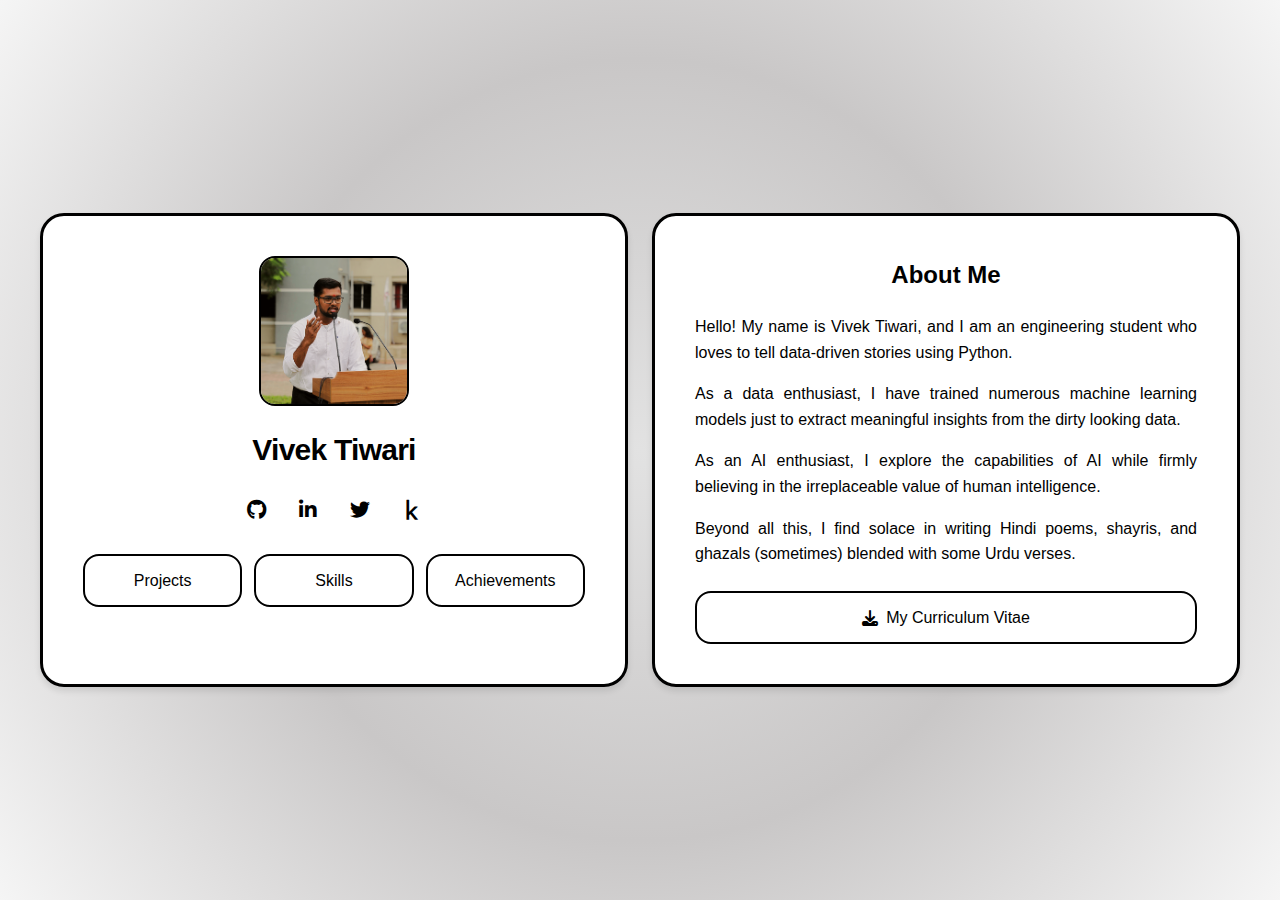
<file: index.html>
<!DOCTYPE html>
<html lang="en">

<head>
  <meta charset="UTF-8">
  <meta name="viewport" content="width=device-width, initial-scale=1.0">
  <title>Vivek Tiwari - Portfolio</title>
  <link rel="icon" href="favicon.ico" type="image/x-icon">
  <link rel="stylesheet" href="css/style.css">
  <link rel="stylesheet" href="https://cdnjs.cloudflare.com/ajax/libs/font-awesome/6.4.0/css/all.min.css">
</head>

<body>
  <main class="home-container">
    <div class="cards-container">
      <!-- Info Card (Left) -->
      <div class="business-card">
        <div class="profile-image-container">
          <img src="images/vivek.png" alt="Vivek Tiwari" class="profile-image">
        </div>

        <h1 class="name">Vivek Tiwari</h1>

        <div class="social-links">
          <a href="https://github.com/VivekTiwari-S" target="_blank" class="social-link" aria-label="GitHub Profile">
            <i class="fab fa-github"></i>
          </a>
          <a href="https://www.linkedin.com/in/vivek-s-tiwari/" target="_blank" class="social-link"
            aria-label="LinkedIn Profile">
            <i class="fab fa-linkedin-in"></i>
          </a>
          <a href="https://x.com/imvst03" target="_blank" class="social-link" aria-label="Twitter Profile">
            <i class="fab fa-twitter"></i>
          </a>
          <a href="https://www.kaggle.com/vivekstiwari" target="_blank" class="social-link" aria-label="Kaggle Profile">
            <i class="fab fa-kaggle"></i>
          </a>
        </div>

        <div class="navigation-buttons">
          <a href="projects.html" class="nav-button">Projects</a>
          <a href="skills.html" class="nav-button">Skills</a>
          <a href="achievements.html" class="nav-button">Achievements</a>
        </div>
      </div>

      <!-- About Card (Right) -->
      <div class="about-card">
        <h2 class="about-title">About Me</h2>

        <div class="about-content">
          <p class="justified-text">Hello! My name is Vivek Tiwari, and I am an engineering student who loves to tell
            data-driven stories using Python.
          <p class="justified-text">As a data enthusiast, I have trained numerous machine learning models just to
            extract meaningful insights from the dirty looking data.</p>
          <p class="justified-text">As an AI enthusiast, I explore the capabilities of AI while firmly believing in the
            irreplaceable value of
            human intelligence.</p>
          <p class="justified-text">Beyond all this, I find solace in writing Hindi poems, shayris, and ghazals
            (sometimes) blended with some
            Urdu verses.</p>
        </div>

        <a href="vivek_cv.pdf" download class="resume-button">
          <i class="fas fa-download"></i> My Curriculum Vitae
        </a>
      </div>
    </div>
  </main>

  <script src="js/main.js"></script>
</body>

</html>
</file>
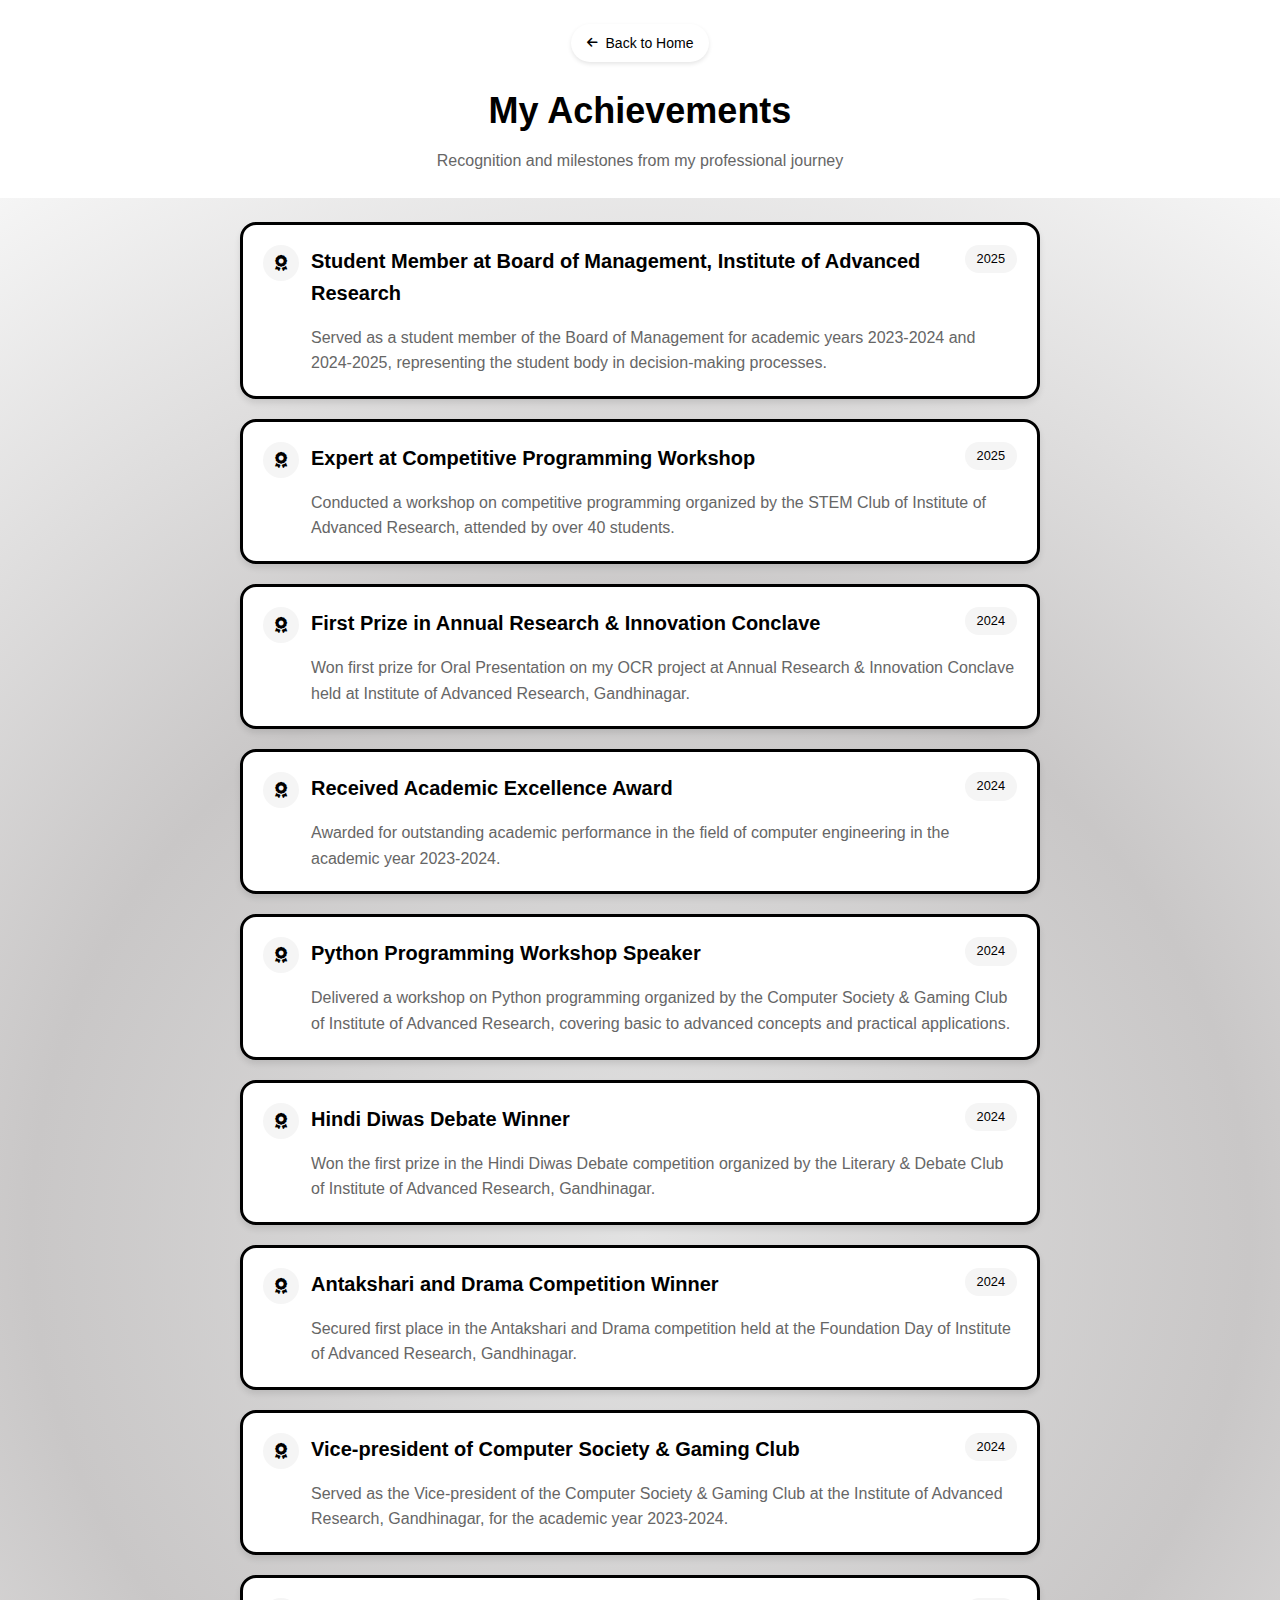
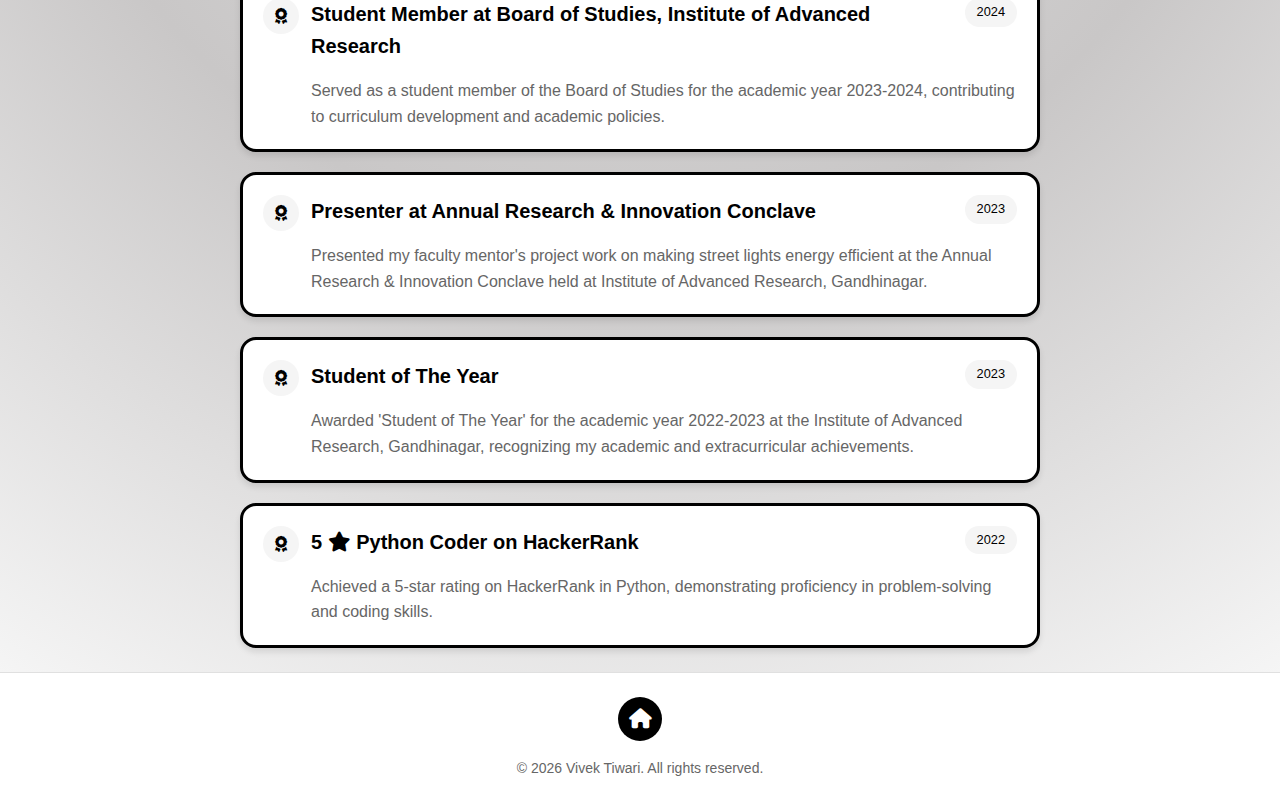
<file: achievements.html>
<!DOCTYPE html>
<html lang="en">

<head>
  <meta charset="UTF-8">
  <meta name="viewport" content="width=device-width, initial-scale=1.0">
  <title>Achievements - Vivek Tiwari</title>
  <link rel="icon" href="favicon.ico" type="image/x-icon">
  <link rel="stylesheet" href="css/style.css">
  <link rel="stylesheet" href="https://cdnjs.cloudflare.com/ajax/libs/font-awesome/6.4.0/css/all.min.css">
</head>

<body>
  <div class="page-container">
    <header class="page-header">
      <a href="index.html" class="back-button">
        <i class="fas fa-arrow-left"></i>
        Back to Home
      </a>
      <h1>My Achievements</h1>
      <p class="subtitle">Recognition and milestones from my professional journey</p>
    </header>

    <main class="achievements-container">
      <div class="achievements-list" id="achievements-list">
        <!-- Achievements will be loaded from JavaScript -->
      </div>
    </main>

    <footer class="page-footer">
      <a href="index.html" class="home-button" aria-label="Go to home">
        <i class="fas fa-home"></i>
      </a>
      <p class="copyright">© <span id="current-year"></span> Vivek Tiwari. All rights reserved.</p>
    </footer>
  </div>

  <script src="js/main.js"></script>
  <script src="js/achievements.js"></script>
</body>

</html>
</file>
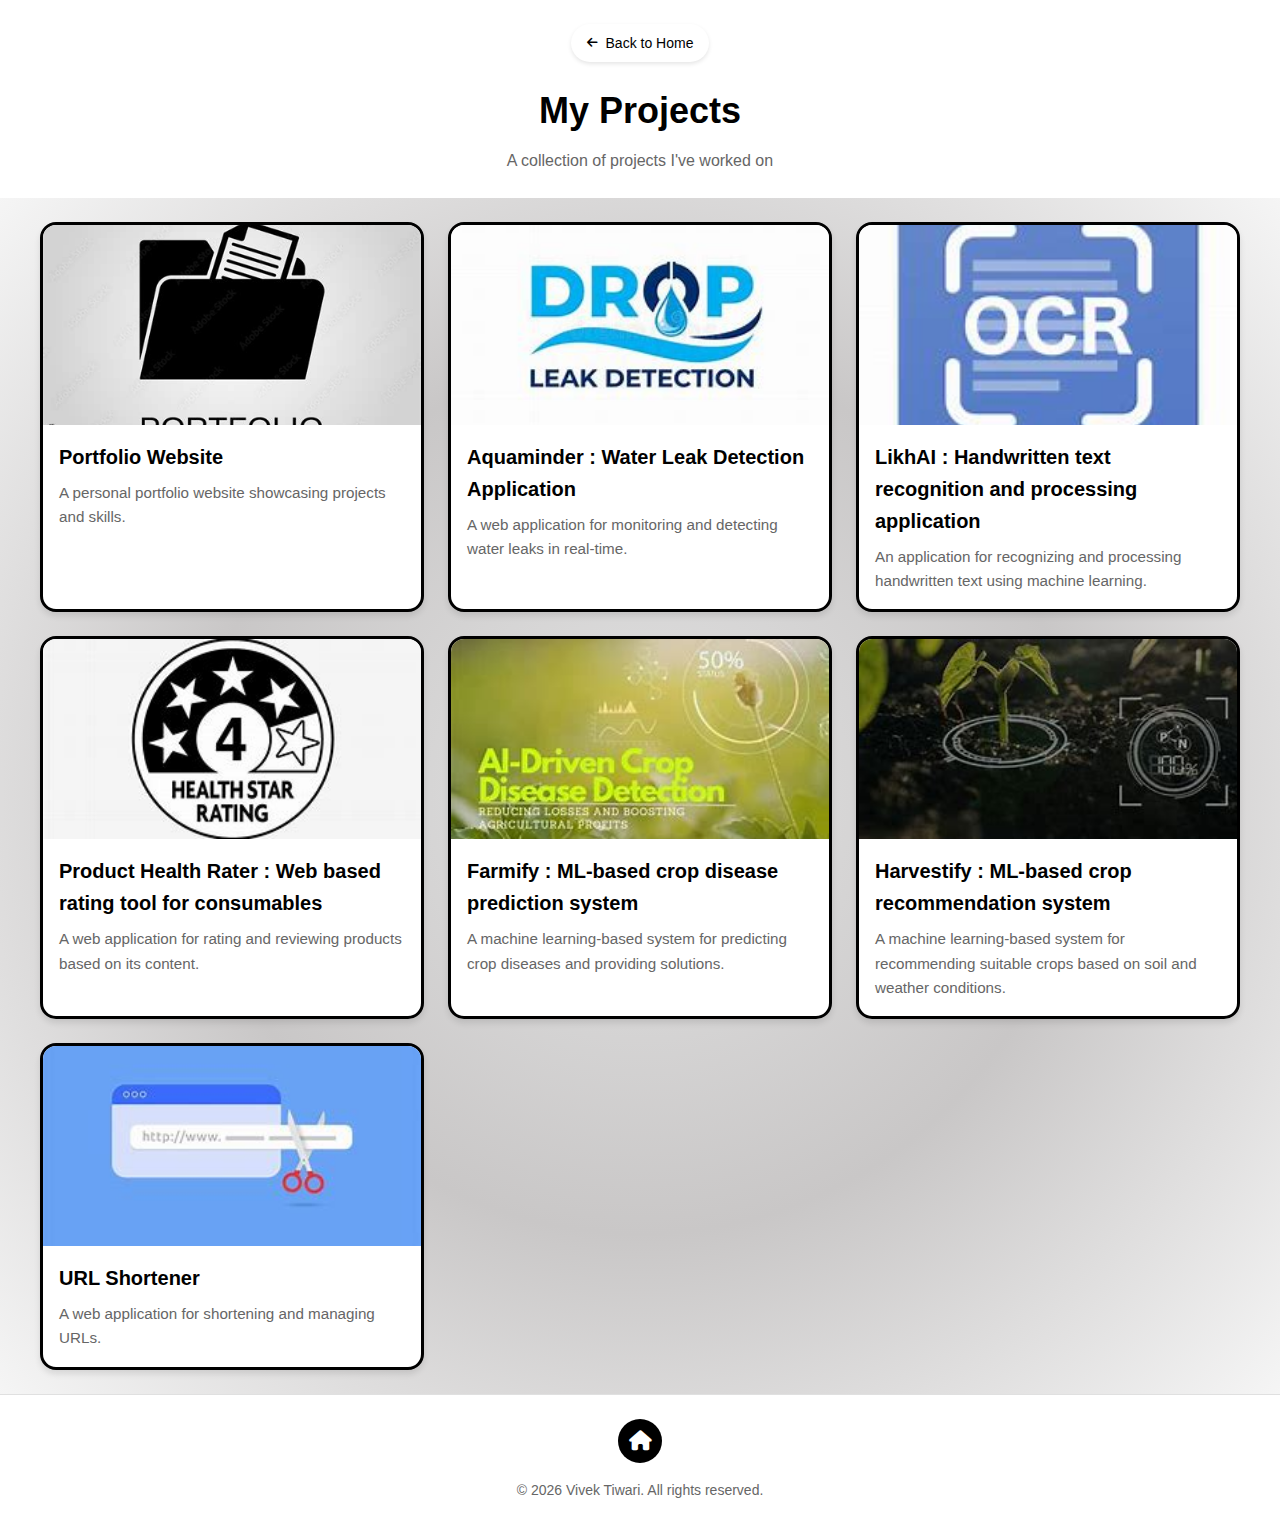
<file: projects.html>
<!DOCTYPE html>
<html lang="en">

<head>
  <meta charset="UTF-8">
  <meta name="viewport" content="width=device-width, initial-scale=1.0">
  <title>Projects - Vivek Tiwari</title>
  <link rel="icon" href="favicon.ico" type="image/x-icon">
  <link rel="stylesheet" href="css/style.css">
  <link rel="stylesheet" href="https://cdnjs.cloudflare.com/ajax/libs/font-awesome/6.4.0/css/all.min.css">
</head>

<body>
  <div class="page-container">
    <header class="page-header">
      <a href="index.html" class="back-button">
        <i class="fas fa-arrow-left"></i>
        Back to Home
      </a>
      <h1>My Projects</h1>
      <p class="subtitle">A collection of projects I've worked on</p>
    </header>

    <main class="projects-container">
      <div class="projects-grid" id="projects-grid">
        <!-- Projects will be loaded from JavaScript -->
      </div>
    </main>

    <footer class="page-footer">
      <a href="index.html" class="home-button" aria-label="Go to home">
        <i class="fas fa-home"></i>
      </a>
      <p class="copyright">© <span id="current-year"></span> Vivek Tiwari. All rights reserved.</p>
    </footer>
  </div>

  <script src="js/main.js"></script>
  <script src="js/projects.js"></script>
</body>

</html>
</file>
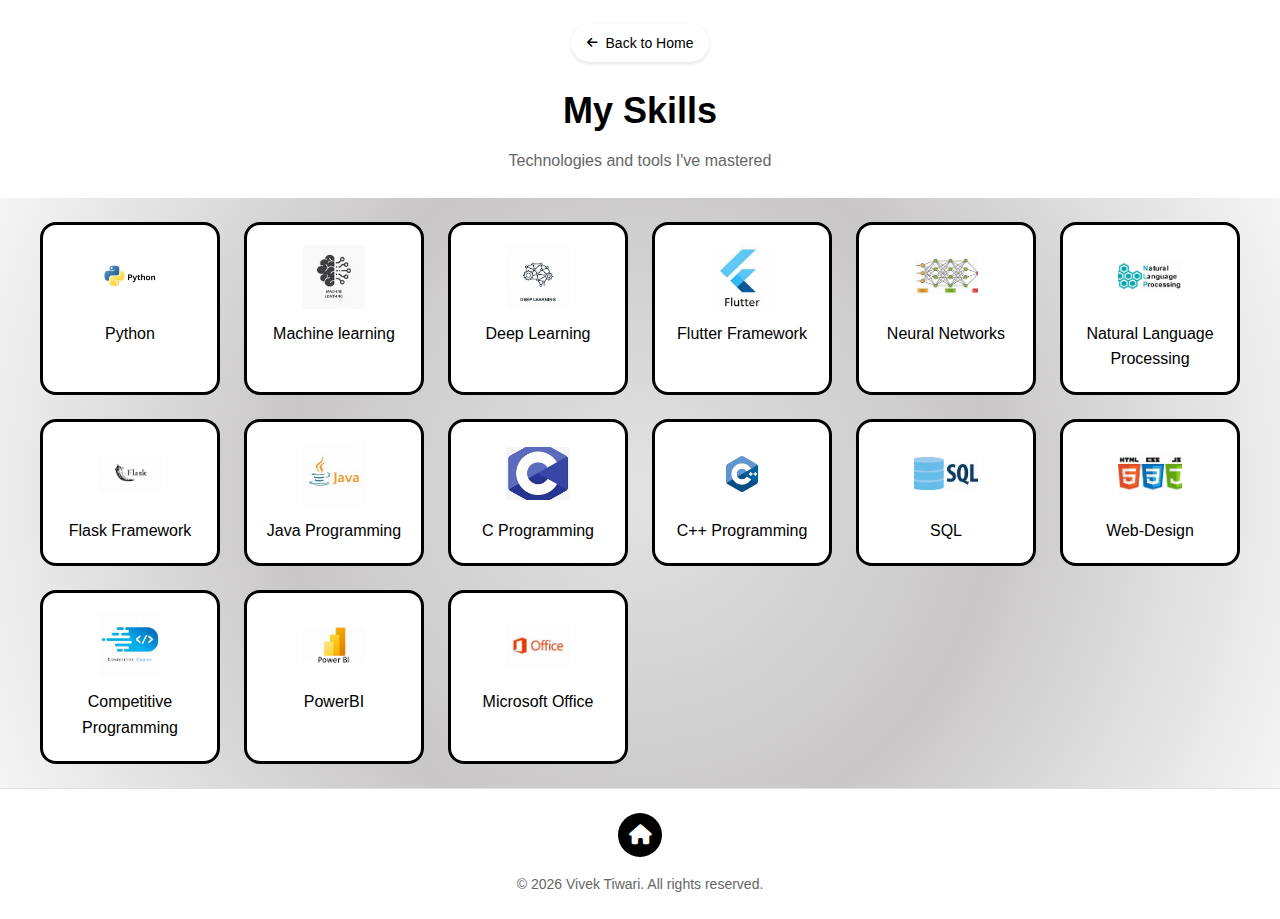
<file: skills.html>
<!DOCTYPE html>
<html lang="en">

<head>
  <meta charset="UTF-8">
  <meta name="viewport" content="width=device-width, initial-scale=1.0">
  <title>Skills - Vivek Tiwari</title>
  <link rel="icon" href="favicon.ico" type="image/x-icon">
  <link rel="stylesheet" href="css/style.css">
  <link rel="stylesheet" href="https://cdnjs.cloudflare.com/ajax/libs/font-awesome/6.4.0/css/all.min.css">
</head>

<body>
  <div class="page-container">
    <header class="page-header">
      <a href="index.html" class="back-button">
        <i class="fas fa-arrow-left"></i>
        Back to Home
      </a>
      <h1>My Skills</h1>
      <p class="subtitle">Technologies and tools I've mastered</p>
    </header>

    <main class="skills-container">
      <div class="skills-grid" id="skills-grid">
        <!-- Skills will be loaded from JavaScript -->
      </div>
    </main>

    <footer class="page-footer">
      <a href="index.html" class="home-button" aria-label="Go to home">
        <i class="fas fa-home"></i>
      </a>
      <p class="copyright">© <span id="current-year"></span> Vivek Tiwari. All rights reserved.</p>
    </footer>
  </div>

  <script src="js/main.js"></script>
  <script src="js/skills.js"></script>
</body>

</html>
</file>
<file: css/style.css>
/* Base Styles */
:root {
    --primary-bg: #ffffff;
    --secondary-bg: #f5f5f5;
    --primary-text: #000000;
    --secondary-text: #666666;
    --border-color: #e0e0e0;
    --hover-bg: #f0f0f0;
    --card-shadow: 0 4px 6px rgba(0, 0, 0, 0.1);
    --hover-shadow: 0 10px 15px rgba(0, 0, 0, 0.1);
    --border-radius-sm: 8px;
    --border-radius-md: 16px;
    --border-radius-lg: 24px;
    --border-radius-xl: 32px;
    --border-radius-full: 9999px;
    --transition-speed: 300ms;
    --container-padding: 1rem;
}

* {
    margin: 0;
    padding: 0;
    box-sizing: border-box;
}

html {
    scroll-behavior: smooth;
    font-size: 16px;
    /* Base font size for rem calculations */
}

body {
    font-family: -apple-system, BlinkMacSystemFont, "Segoe UI", Roboto, Oxygen, Ubuntu, Cantarell, "Open Sans",
        "Helvetica Neue", sans-serif;
    background-color: var(--secondary-bg);
    background: radial-gradient(circle at center, #e2e2e2 0%, #c9c7c7 50%, #f5f5f5 100%);
    color: var(--primary-text);
    line-height: 1.6;
    transition: background-color var(--transition-speed), color var(--transition-speed);
    overflow-x: hidden;
    /* Prevent horizontal scrolling */
}

.justified-text {
    text-align: justify;
}

a {
    text-decoration: none;
    color: inherit;
}

/* Scrollbar Styles */
::-webkit-scrollbar {
    width: 8px;
}

::-webkit-scrollbar-track {
    background: #f1f1f1;
}

::-webkit-scrollbar-thumb {
    background: #888;
    border-radius: 10px;
}

::-webkit-scrollbar-thumb:hover {
    background: #555;
}

/* Home Page Styles */
.home-container {
    min-height: 100vh;
    display: flex;
    justify-content: center;
    align-items: center;
    padding: var(--container-padding);
    width: 100%;
}

.cards-container {
    display: flex;
    flex-direction: column;
    gap: 1.5rem;
    width: 100%;
    max-width: 1200px;
    margin: 0 auto;
}

.business-card,
.about-card {
    width: 100%;
    background-color: var(--primary-bg);
    border-radius: var(--border-radius-lg);
    padding: 1.5rem;
    box-shadow: var(--card-shadow);
    transition: transform var(--transition-speed), box-shadow var(--transition-speed);
    border: 3px solid black;
}

.business-card:hover,
.about-card:hover {
    transform: translateY(-5px);
    box-shadow: var(--hover-shadow);
}

/* Business Card Styles */
.business-card {
    text-align: center;
}

.profile-image-container {
    width: 140px;
    height: 140px;
    margin: 0 auto;
    border-radius: var(--border-radius-md);
    overflow: hidden;
    border: 2px solid var(--primary-text);
    transition: transform var(--transition-speed);
}

.profile-image-container:hover {
    transform: scale(1.05);
}

.profile-image {
    width: 100%;
    height: 100%;
    object-fit: cover;
}

.name {
    margin-top: 1.25rem;
    font-size: 1.75rem;
    font-weight: 700;
    letter-spacing: -0.025em;
}

.social-links {
    display: flex;
    justify-content: center;
    gap: 0.75rem;
    margin-top: 1rem;
    flex-wrap: wrap;
    /* Allow wrapping on very small screens */
}

.social-link {
    display: flex;
    align-items: center;
    justify-content: center;
    width: 40px;
    height: 40px;
    border-radius: var(--border-radius-full);
    transition: transform var(--transition-speed), background-color var(--transition-speed);
}

.social-link:hover {
    transform: scale(1.1);
    background-color: var(--hover-bg);
}

.social-link i {
    font-size: 1.25rem;
}

.navigation-buttons {
    display: grid;
    grid-template-columns: repeat(auto-fit, minmax(80px, 1fr));
    gap: 0.75rem;
    margin-top: 1.5rem;
    width: 100%;
}

.nav-button {
    padding: 0.75rem 0.5rem;
    border-radius: var(--border-radius-md);
    border: 2px solid var(--primary-text);
    font-weight: 500;
    transition: transform var(--transition-speed), background-color var(--transition-speed), color var(--transition-speed);
    text-align: center;
    font-size: 0.9rem;
}

.nav-button:hover {
    transform: scale(1.05);
    background-color: var(--primary-text);
    color: var(--primary-bg);
}

/* About Card Styles */
.about-title {
    font-size: 1.5rem;
    font-weight: 700;
    margin-bottom: 1.25rem;
    text-align: center;
}

.about-content {
    margin-bottom: 1.5rem;
}

.about-content p {
    margin-bottom: 1rem;
    font-size: 0.95rem;
}

.about-content p:last-child {
    margin-bottom: 0;
}

.resume-button {
    display: inline-flex;
    align-items: center;
    justify-content: center;
    width: 100%;
    padding: 0.75rem;
    border-radius: var(--border-radius-md);
    border: 2px solid var(--primary-text);
    font-weight: 500;
    transition: transform var(--transition-speed), background-color var(--transition-speed), color var(--transition-speed);
}

.resume-button:hover {
    transform: scale(1.05);
    background-color: var(--primary-text);
    color: var(--primary-bg);
}

.resume-button i {
    margin-right: 0.5rem;
}

/* Page Layout Styles */
.page-container {
    min-height: 100vh;
    display: flex;
    flex-direction: column;
    background-color: var(--primary-bg);
    width: 100%;
}

.page-header {
    padding: 1.5rem var(--container-padding);
    text-align: center;
}

.page-header h1 {
    margin-top: 1.25rem;
    font-size: 2rem;
    font-weight: 700;
}

.subtitle {
    margin: 0.5rem auto 0;
    max-width: 600px;
    color: var(--secondary-text);
    padding: 0 0.5rem;
    font-size: 0.95rem;
}

.back-button {
    display: inline-flex;
    align-items: center;
    padding: 0.5rem 1rem;
    background-color: var(--primary-bg);
    border-radius: var(--border-radius-full);
    font-size: 0.875rem;
    font-weight: 500;
    box-shadow: 0 2px 4px rgba(0, 0, 0, 0.1);
    transition: transform var(--transition-speed);
}

.back-button:hover {
    transform: scale(1.05);
}

.back-button i {
    margin-right: 0.5rem;
    font-size: 0.75rem;
}

/* Projects Page Styles */
.projects-container {
    flex: 1;
    padding: 1.5rem var(--container-padding);
    background: radial-gradient(circle at center, #e2e2e2 0%, #c9c7c7 50%, #f5f5f5 100%);
}

.projects-grid {
    display: grid;
    grid-template-columns: repeat(auto-fill, minmax(250px, 1fr));
    gap: 1.5rem;
    max-width: 1200px;
    margin: 0 auto;
    width: 100%;
}

.project-card {
    background-color: var(--primary-bg);
    border-radius: var(--border-radius-md);
    overflow: hidden;
    border: 3px solid black;
    box-shadow: var(--card-shadow);
    transition: transform var(--transition-speed), box-shadow var(--transition-speed);
    height: 100%;
    display: flex;
    flex-direction: column;
}

.project-card:hover {
    transform: scale(1.03);
    box-shadow: var(--hover-shadow);
}

.project-image {
    width: 100%;
    height: 180px;
    object-fit: cover;
}

.project-info {
    padding: 1rem;
    flex-grow: 1;
    display: flex;
    flex-direction: column;
}

.project-title {
    font-size: 1.1rem;
    font-weight: 600;
    margin-bottom: 0.5rem;
}

.project-description {
    font-size: 0.875rem;
    color: var(--secondary-text);
}

/* Skills Page Styles */
.skills-container {
    flex: 1;
    padding: 1.5rem var(--container-padding);
    background: radial-gradient(circle at center, #e2e2e2 0%, #c9c7c7 50%, #f5f5f5 100%);
}

.skills-grid {
    display: grid;
    grid-template-columns: repeat(auto-fill, minmax(140px, 1fr));
    gap: 1rem;
    max-width: 1200px;
    margin: 0 auto;
    width: 100%;
}

.skill-card {
    display: flex;
    flex-direction: column;
    align-items: center;
    padding: 1.25rem 1rem;
    background-color: var(--primary-bg);
    border-radius: var(--border-radius-md);
    border: 3px solid black;
    text-align: center;
    transition: transform var(--transition-speed), box-shadow var(--transition-speed);
    height: 100%;
}

.skill-card:hover {
    transform: scale(1.05);
    box-shadow: var(--hover-shadow);
}

.skill-logo {
    width: 56px;
    height: 56px;
    object-fit: contain;
}

.skill-name {
    margin-top: 0.75rem;
    font-weight: 500;
    font-size: 0.9rem;
    word-break: break-word;
}

/* Achievements Page Styles */
.achievements-container {
    flex: 1;
    padding: 1.5rem var(--container-padding);
    background: radial-gradient(circle at center, #e2e2e2 0%, #c9c7c7 50%, #f5f5f5 100%);
}

.achievements-list {
    display: flex;
    flex-direction: column;
    gap: 1.25rem;
    max-width: 800px;
    margin: 0 auto;
    width: 100%;
}

.achievement-item {
    display: flex;
    gap: 0.75rem;
    padding: 1.25rem;
    background-color: var(--primary-bg);
    border-radius: var(--border-radius-md);
    border: 3px solid black;
    box-shadow: var(--card-shadow);
    transition: transform var(--transition-speed), box-shadow var(--transition-speed);
}

.achievement-item:hover {
    transform: scale(1.02);
    box-shadow: var(--hover-shadow);
}

.achievement-icon {
    display: flex;
    align-items: center;
    justify-content: center;
    width: 36px;
    height: 36px;
    background-color: var(--secondary-bg);
    border-radius: var(--border-radius-full);
    flex-shrink: 0;
}

.achievement-content {
    flex: 1;
}

.achievement-header {
    display: flex;
    flex-direction: column;
    margin-bottom: 0.5rem;
}

.achievement-title {
    font-size: 1.1rem;
    font-weight: 600;
    margin-bottom: 0.5rem;
}

.achievement-year {
    align-self: flex-start;
    padding: 0.25rem 0.75rem;
    background-color: var(--secondary-bg);
    border-radius: var(--border-radius-full);
    font-size: 0.8rem;
    font-weight: 500;
    margin-bottom: 0.5rem;
}

.achievement-description {
    color: var(--secondary-text);
    font-size: 0.9rem;
}

/* Footer Styles */
.page-footer {
    display: flex;
    flex-direction: column;
    align-items: center;
    padding: 1.5rem var(--container-padding);
    border-top: 1px solid var(--border-color);
}

.home-button {
    display: flex;
    align-items: center;
    justify-content: center;
    width: 44px;
    height: 44px;
    background-color: var(--primary-text);
    color: var(--primary-bg);
    border-radius: var(--border-radius-full);
    transition: transform var(--transition-speed);
}

.home-button:hover {
    transform: scale(1.1);
}

.home-button i {
    font-size: 1.25rem;
}

.copyright {
    margin-top: 1rem;
    font-size: 0.875rem;
    color: var(--secondary-text);
    text-align: center;
}

/* Responsive Styles - Mobile First Approach */
/* Small devices (phones, 576px and up) */
@media (min-width: 576px) {
    :root {
        --container-padding: 1.25rem;
    }

    .profile-image-container {
        width: 150px;
        height: 150px;
    }

    .name {
        font-size: 1.875rem;
    }

    .page-header h1 {
        font-size: 2.25rem;
    }

    .subtitle {
        font-size: 1rem;
    }

    .about-content p {
        font-size: 1rem;
    }

    .achievement-header {
        flex-direction: row;
        justify-content: space-between;
        align-items: center;
    }

    .achievement-year {
        margin-bottom: 0;
    }
}

/* Medium devices (tablets, 768px and up) */
@media (min-width: 768px) {
    :root {
        --container-padding: 1.5rem;
    }

    .cards-container {
        flex-direction: row;
    }

    .business-card,
    .about-card {
        flex: 1;
        padding: 2rem;
    }

    .navigation-buttons {
        grid-template-columns: repeat(3, 1fr);
    }

    .nav-button {
        font-size: 1rem;
    }

    .project-image {
        height: 200px;
    }

    .project-title {
        font-size: 1.25rem;
    }

    .project-description {
        font-size: 0.95rem;
    }

    .skill-logo {
        width: 64px;
        height: 64px;
    }

    .skill-name {
        font-size: 1rem;
    }

    .achievement-title {
        font-size: 1.25rem;
    }

    .achievement-description {
        font-size: 1rem;
    }
}

/* Large devices (desktops, 992px and up) */
@media (min-width: 992px) {

    .business-card,
    .about-card {
        padding: 2.5rem;
    }

    .projects-grid {
        grid-template-columns: repeat(auto-fill, minmax(280px, 1fr));
    }

    .skills-grid {
        grid-template-columns: repeat(auto-fill, minmax(160px, 1fr));
        gap: 1.5rem;
    }
}

/* Extra large devices (large desktops, 1200px and up) */
@media (min-width: 1200px) {
    .projects-grid {
        grid-template-columns: repeat(auto-fill, minmax(300px, 1fr));
    }

    .skills-grid {
        grid-template-columns: repeat(auto-fill, minmax(180px, 1fr));
    }
}

/* Touch-friendly adjustments for mobile */
@media (hover: none) {

    .social-link,
    .nav-button,
    .resume-button,
    .back-button,
    .home-button {
        /* Slightly larger touch targets for mobile */
        padding: 0.5rem;
    }

    .social-link {
        width: 44px;
        height: 44px;
    }
}

/* Fix for very small screens */
@media (max-width: 360px) {
    html {
        font-size: 14px;
        /* Slightly smaller base font size */
    }

    .profile-image-container {
        width: 120px;
        height: 120px;
    }

    .navigation-buttons {
        grid-template-columns: 1fr;
    }

    .skills-grid {
        grid-template-columns: repeat(auto-fill, minmax(120px, 1fr));
    }
}
</file>
